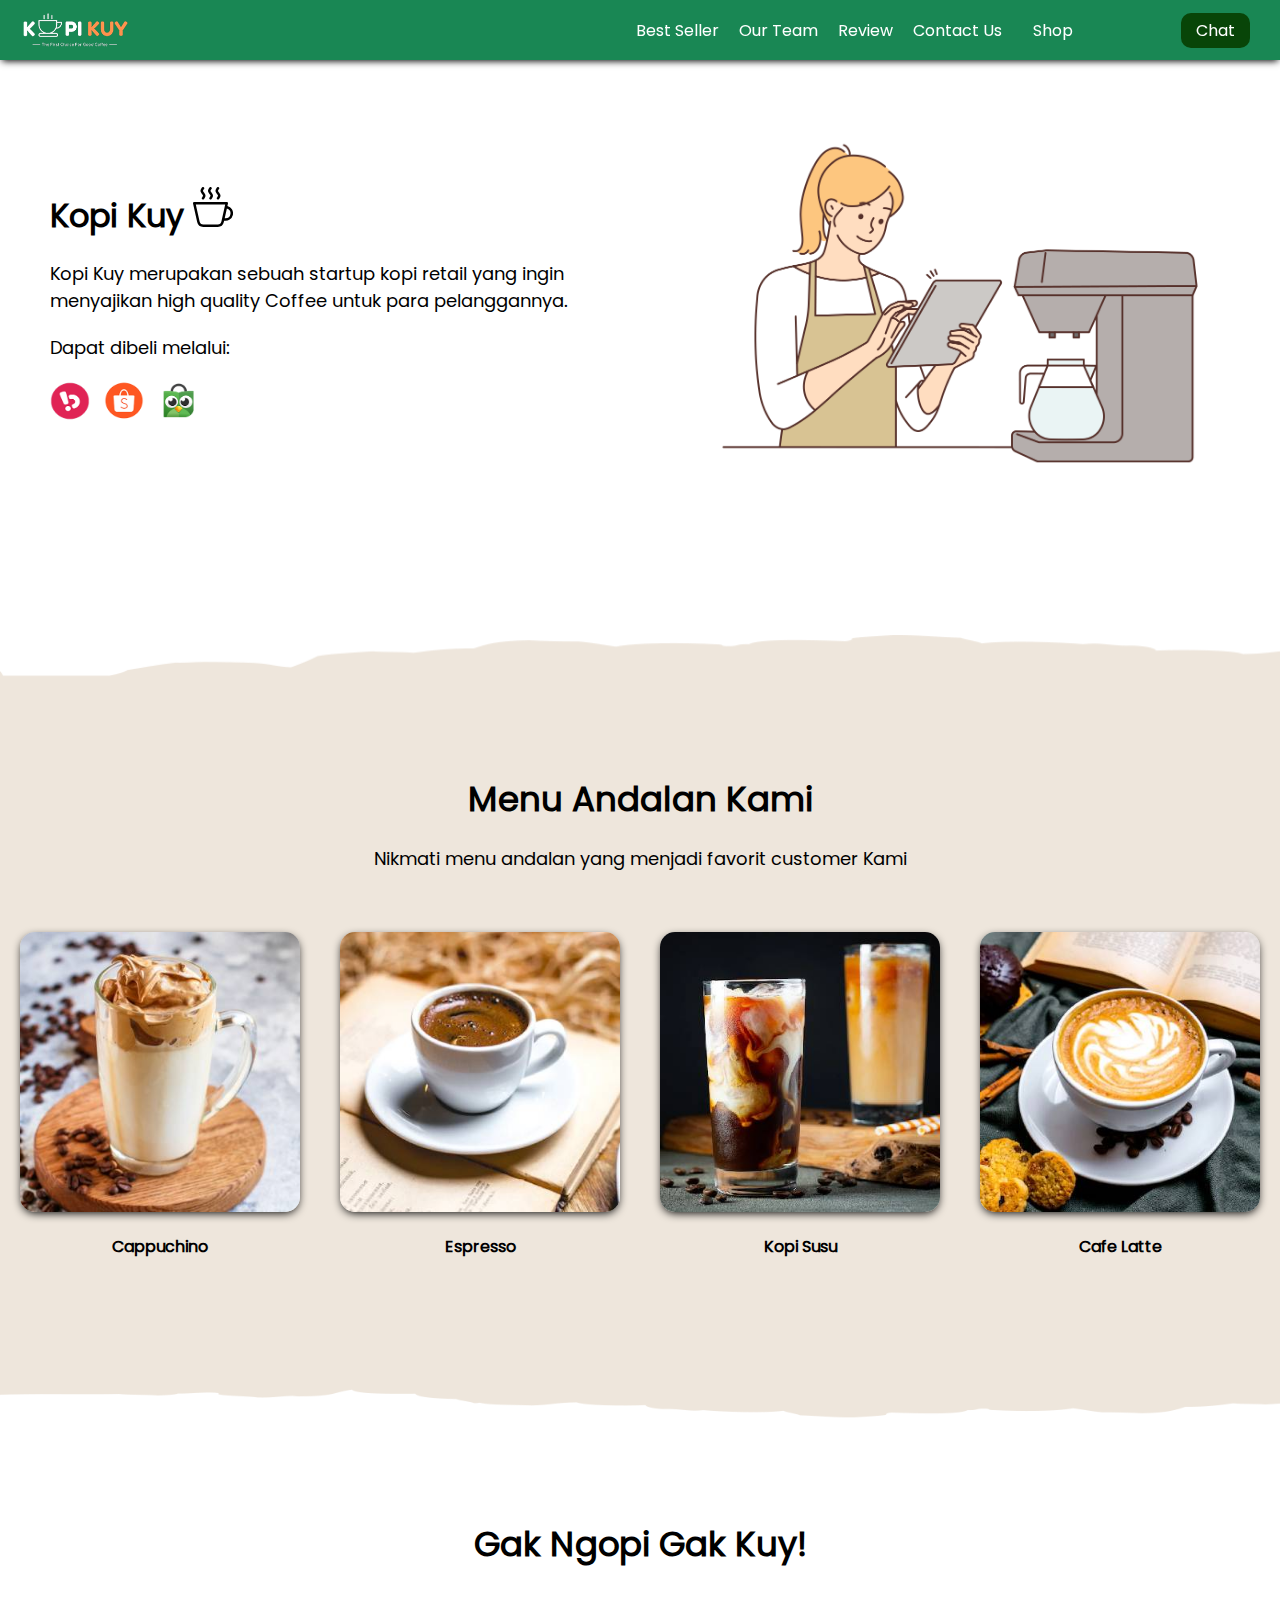
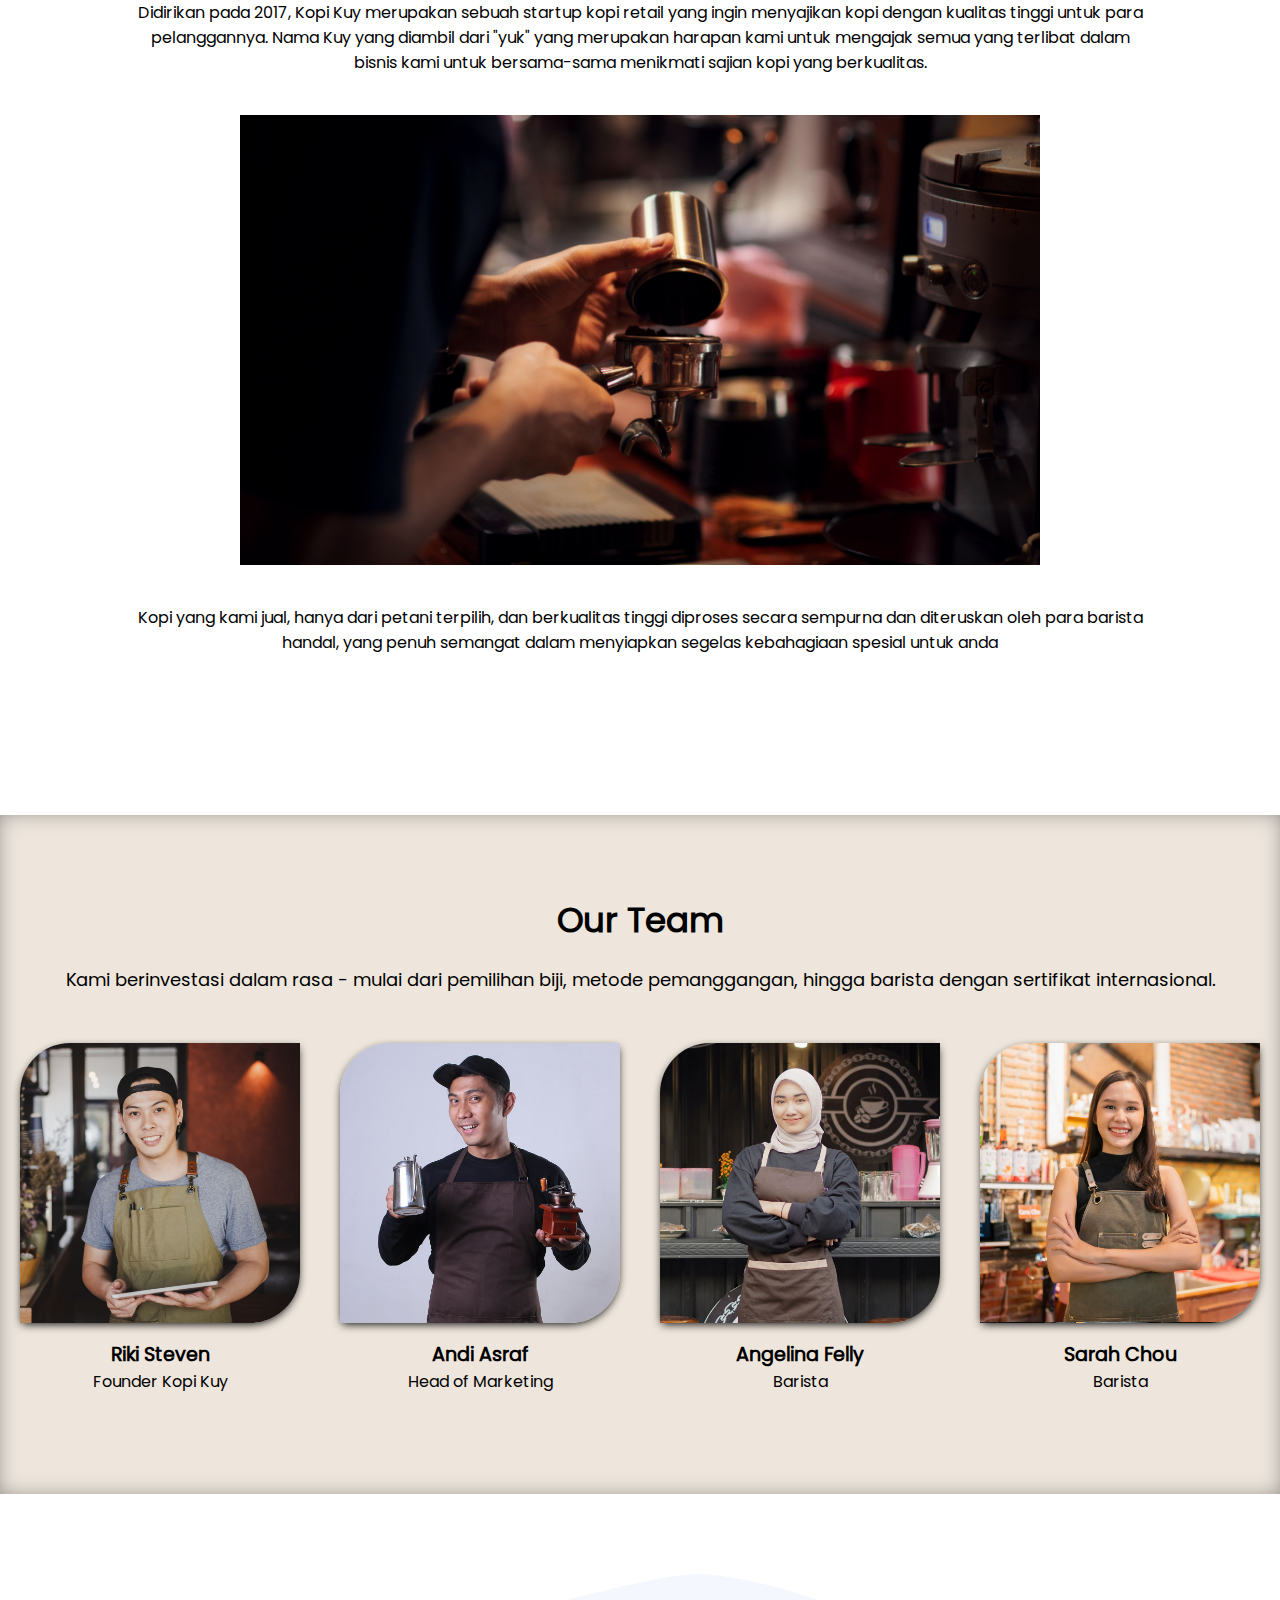
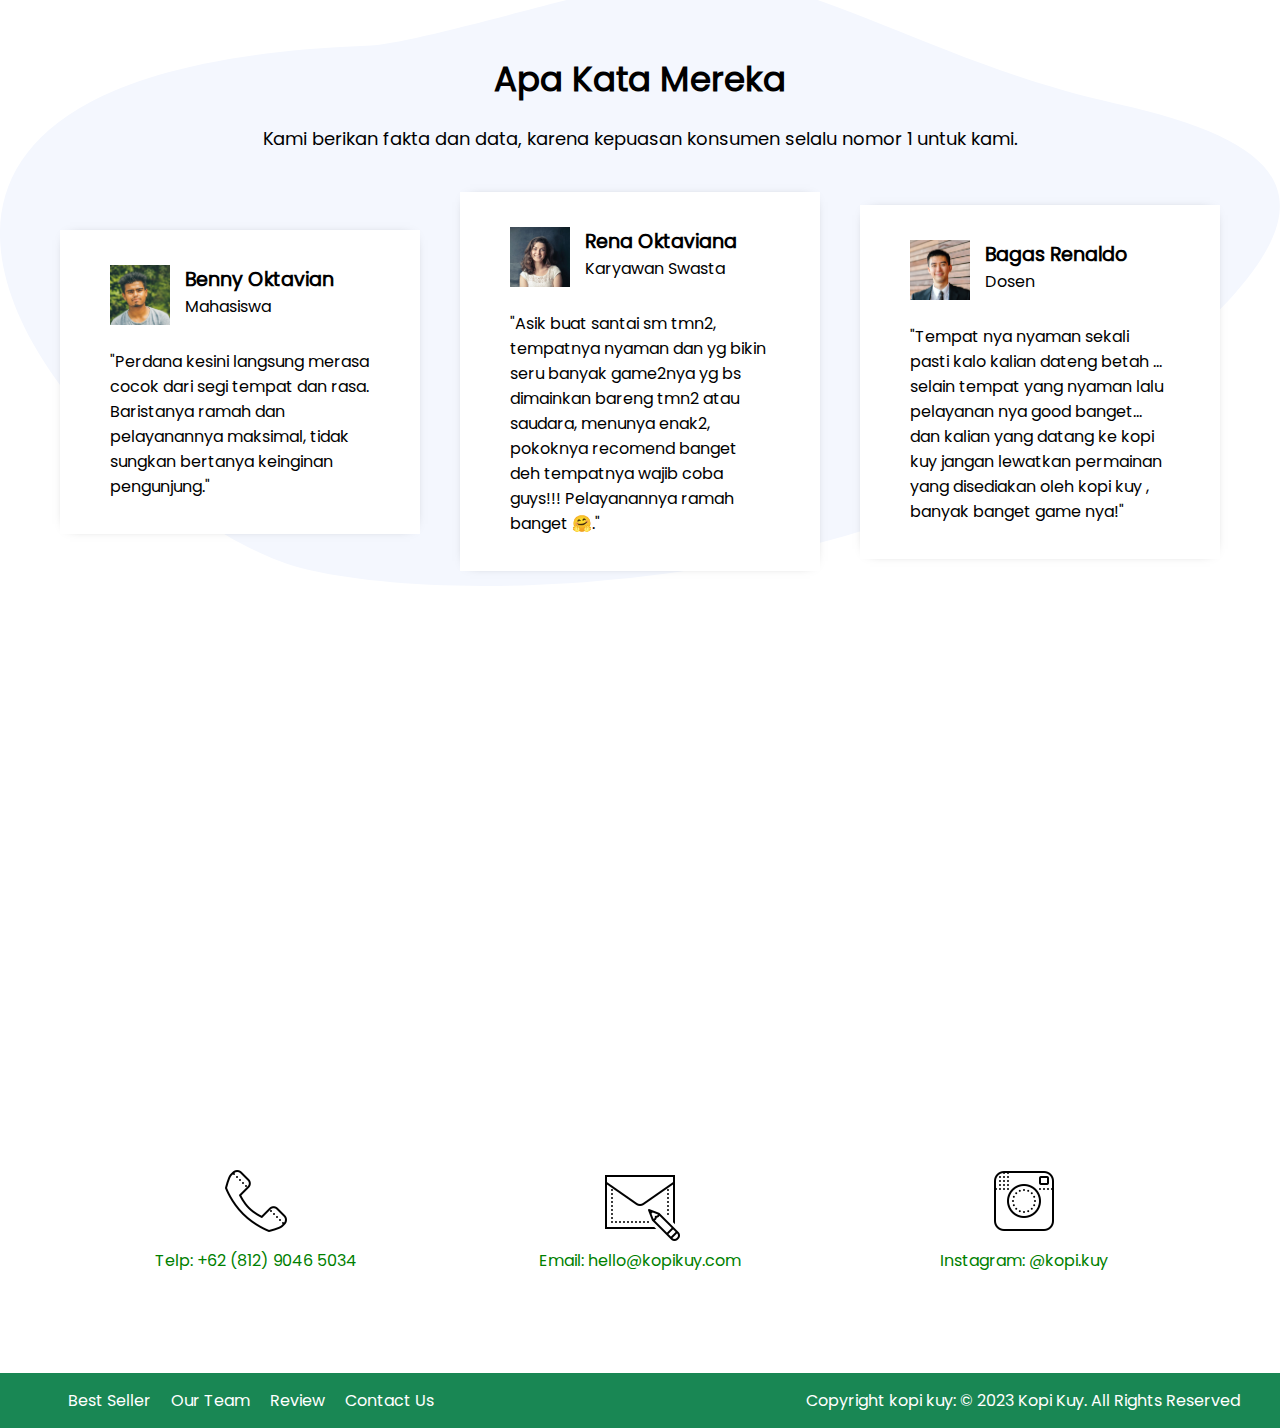
<file: index.html>
<!DOCTYPE html>
<html lang="id">

<head>
    <meta charset="UTF-8">
    <meta http-equiv="X-UA-Compatible" content="IE=edge">
    <meta name="viewport" content="width=device-width, initial-scale=1.0">
    <link rel="shortcut icon" href="images/favicon.ico" type="image/x-icon">
    <title>Website Kopi Kuy</title>
    <link rel="stylesheet" href="css/style.css">
</head>

<body>
    <nav>
        <img class="logo" src="images/logo/logo_kuy.png">
        <div class="navigasi">
            <a href="#best-seller">Best Seller</a>
            <a href="#our-team">Our Team</a>
            <a href="#review">Review</a>
            <a href="#contact-us">Contact Us</a>
        </div>
        <a class="shop" href="produk.html">Shop</a>
        <a class="chat" href="https://wa.me/628123456?text=Saya ingin bertanya" target="_blank">Chat</a>
    </nav>

    <!-- Tulis Kode HTML / <header> Setelah baris di bawah ini (baris 28) -->

    <header>
        <div class="kiri">
            <h1>Kopi Kuy <img src="images/icon/icon_kopi.svg" /></h1>
            <p>
                Kopi Kuy merupakan sebuah startup kopi retail yang ingin menyajikan
                high quality Coffee untuk para pelanggannya.
            </p>
            <p>Dapat dibeli melalui:</p>
            <div class="olshop">
                <img src="images/logo/logo_bukalapak.png" alt="" />
                <img src="images/logo/logo_shopee.png" alt="" />
                <img src="images/logo/logo_tokopedia.png" alt="" />
            </div>
        </div>
        <div class="kanan">
            <img src="images/header/header5.png " alt="" />
        </div>
    </header>
    
    <section class="best-seller" id="best-seller">
        <h2>Menu Andalan Kami</h2>
        <p>Nikmati menu andalan yang menjadi favorit customer Kami</p>
        <div class="produk">
            <img src="images/produk/product_capuchino.jpg" alt="" />
            <p>Cappuchino</p>
        </div>
        <div class="produk">
            <img src="images/produk/product_espresso.jpg" alt="" />
            <p>Espresso</p>
        </div>
        <div class="produk">
            <img src="images/produk/product_kopi_susu.jpg" alt="" />
            <p>Kopi Susu</p>
        </div>
        <div class="produk">
            <img src="images/produk/product_latte.jpg" alt="" />
            <p>Cafe Latte</p>
        </div>
    </section>
    
    <section class="about-us" id="about-us">
        <h2>Gak Ngopi Gak Kuy!</h2>
        <p>
            Didirikan pada 2017, Kopi Kuy merupakan sebuah startup kopi retail yang
            ingin menyajikan kopi dengan kualitas tinggi untuk para pelanggannya.
            Nama Kuy yang diambil dari "yuk" yang merupakan harapan kami untuk
            mengajak semua yang terlibat dalam bisnis kami untuk bersama-sama
            menikmati sajian kopi yang berkualitas.
        </p>
        <img src="images/about-us/barista.jpg" alt="" />
        <p>
            Kopi yang kami jual, hanya dari petani terpilih, dan berkualitas tinggi
            diproses secara sempurna dan diteruskan oleh para barista handal, yang
            penuh semangat dalam menyiapkan segelas kebahagiaan spesial untuk anda
        </p>
    </section>
    
    <section class="our-team" id="our-team">
        <h2>Our Team</h2>
        <p>
            Kami berinvestasi dalam rasa - mulai dari pemilihan biji, metode
            pemanggangan, hingga barista dengan sertifikat internasional.
        </p>
        <div class="team">
            <img src="images/team/team1.jpg" alt="" />
            <h3>Riki Steven</h3>
            <p>Founder Kopi Kuy</p>
        </div>
        <div class="team">
            <img src="images/team/team2.jpg" alt="" />
            <h3>Andi Asraf</h3>
            <p>Head of Marketing</p>
        </div>
        <div class="team">
            <img src="images/team/team3.jpg" alt="" />
            <h3>Angelina Felly</h3>
            <p>Barista</p>
        </div>
        <div class="team">
            <img src="images/team/team4.jpg" alt="" />
            <h3>Sarah Chou</h3>
            <p>Barista</p>
        </div>
    </section>
    
    <section class="review" id="review">
        <h2>Apa Kata Mereka</h2>
        <p>
            Kami berikan fakta dan data, karena kepuasan konsumen selalu nomor 1
            untuk kami.
        </p>
        <div class="testimoni">
            <img src="images/customer/customer1.jpg" alt="" />
            <div class="profile">
                <h3>Benny Oktavian</h3>
                <p>Mahasiswa</p>
            </div>
            <p>
                "Perdana kesini langsung merasa cocok dari segi tempat dan rasa.
                Baristanya ramah dan pelayanannya maksimal, tidak sungkan bertanya
                keinginan pengunjung."
            </p>
        </div>
        <div class="testimoni">
            <img src="images/customer/customer2.jpg" alt="" />
            <div class="profile">
                <h3>Rena Oktaviana</h3>
                <p>Karyawan Swasta</p>
            </div>
            <p>
                "Asik buat santai sm tmn2, tempatnya nyaman dan yg bikin seru banyak
                game2nya yg bs dimainkan bareng tmn2 atau saudara, menunya enak2,
                pokoknya recomend banget deh tempatnya wajib coba guys!!! Pelayanannya
                ramah banget 🤗."
            </p>
        </div>
        <div class="testimoni">
            <img src="images/customer/customer3.jpg" alt="" />
            <div class="profile">
                <h3>Bagas Renaldo</h3>
                <p>Dosen</p>
            </div>
            <p>
                "Tempat nya nyaman sekali pasti kalo kalian dateng betah ... selain
                tempat yang nyaman lalu pelayanan nya good banget... dan kalian yang
                datang ke kopi kuy jangan lewatkan permainan yang disediakan oleh kopi
                kuy , banyak banget game nya!"
            </p>
        </div>
    </section>
    
    <section class="contact-us" id="contact-us">
        <iframe
            src="https://www.google.com/maps/embed?pb=!1m14!1m8!1m3!1d7932.741866032694!2d106.668581!3d-6.214715!3m2!1i1024!2i768!4f13.1!3m3!1m2!1s0x2e69f9912c7f297b%3A0xe5a3a671dae861ab!2sKopi%20kuy!5e0!3m2!1sid!2sid!4v1680617229460!5m2!1sid!2sid"
            allowfullscreen="" loading="lazy" referrerpolicy="no-referrer-when-downgrade"></iframe>
        <div class="kontak">
            <img src="images/icon/icon_phone.png" alt="" />
            <p>Telp: +62 (812) 9046 5034</p>
        </div>
        <div class="kontak">
            <img src="images/icon/icon_mail.png" alt="" />
            <p>Email: hello@kopikuy.com</p>
        </div>
        <div class="kontak">
            <img src="images/icon/icon_instagram.png" alt="" />
            <p>Instagram: @kopi.kuy</p>
        </div>
    </section>
    
    <footer>
        <div class="navigasi">
            <a href="#">Best Seller</a>
            <a href="#">Our Team</a>
            <a href="#">Review</a>
            <a href="#">Contact Us</a>
        </div>
        <p>Copyright kopi kuy: © 2023 Kopi Kuy. All Rights Reserved</p>
    </footer>


    <!--
        Kode HTML tidak boleh lewat dari batas ini
        Pastikan setiap section di tutup
        misalnya kode <section class="best-seller"> harus ada
        di bawah kode </header> (perhatikan ada garis miringnya
        dan setiap section harus setelah kode </section>
        jangan menulis <section> di dalam <section>
    -->
</body>

</html>
</file>
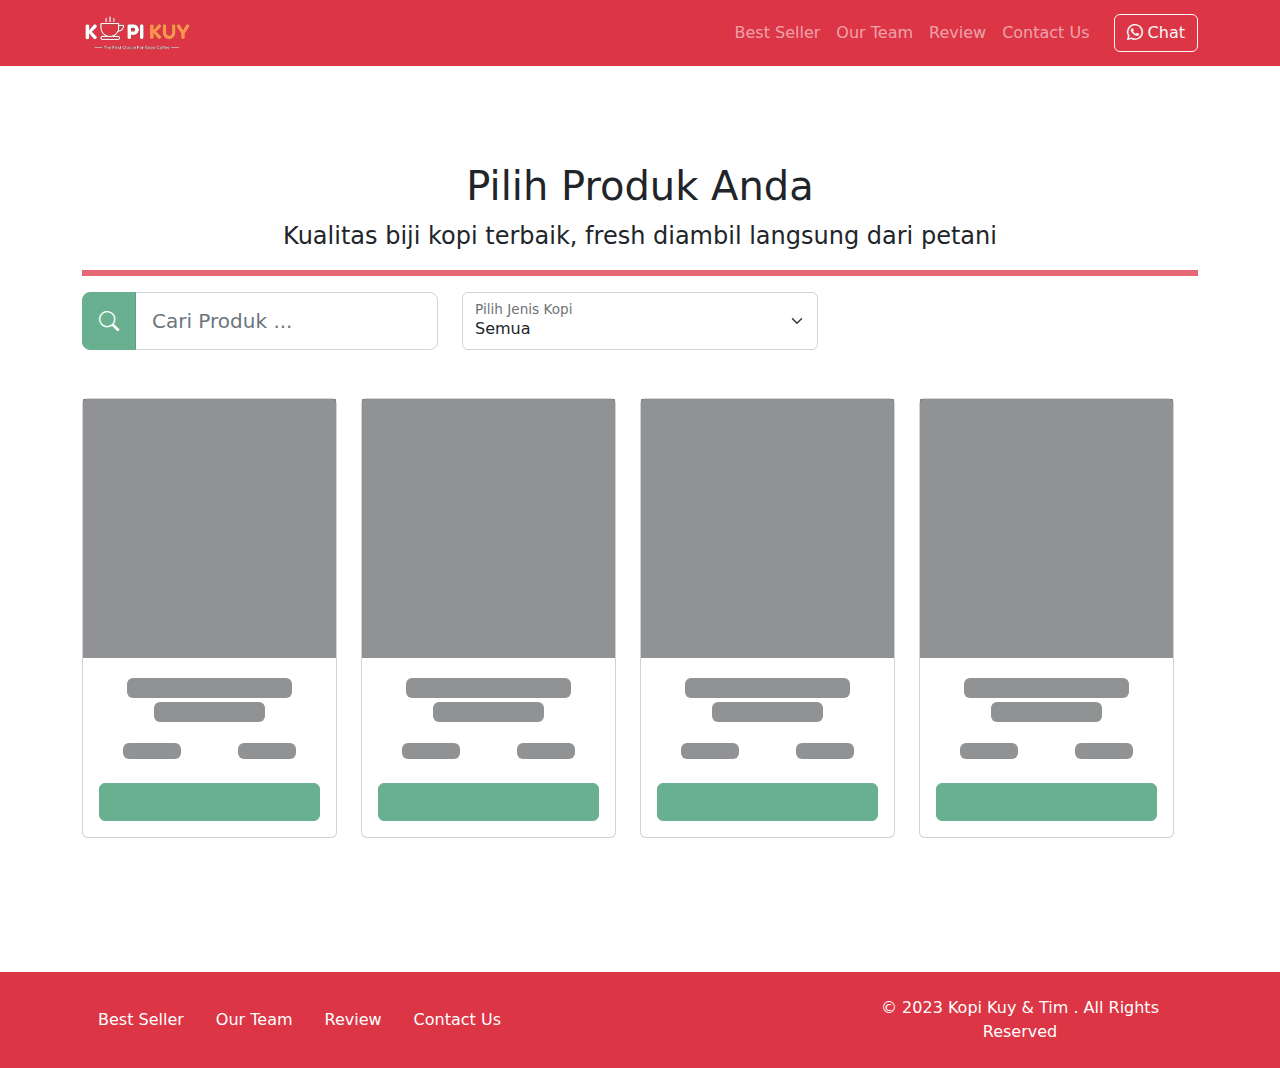
<file: produk.html>
<!DOCTYPE html>
<html lang="id">

<head>
    <meta charset="UTF-8">
    <meta http-equiv="X-UA-Compatible" content="IE=edge">
    <meta name="viewport" content="width=device-width, initial-scale=1.0">
    <link rel="shortcut icon" href="images/favicon/favicon.ico" type="image/x-icon">
    <title>Produk</title>
    <link rel="shortcut icon" href="images/favicon.ico" type="image/x-icon">
    <link rel="stylesheet" href="vendor/bootstrap/bootstrap.min.css">
    <link rel="stylesheet" href="vendor/bootstrap/bootstrap-icons.css">
    <script src="vendor/bootstrap/bootstrap.bundle.min.js"></script>
    <script src="js/jquery-3.6.3.min.js"></script>
    <style>
        /* tulis kode CSS internal di bawah sini */



        /* Batas Akhir penulisan kode CSS internal */
    </style>
</head>

<body>
    <!-- Tulis Kode Bootstrap Di Bawah Sini -->

    <nav class="navbar sticky-top navbar-dark bg-danger navbar-expand-lg bisadicopy">
        <div class="container">
            <a class="navbar-brand" href="index.html">
                <img src="images/logo/logo_kuy.png" height="40" alt="image">
            </a>
            <button class="navbar-toggler" type="button" data-bs-toggle="collapse" data-bs-target="#navbarNav11"
                aria-controls="navbarNav11" aria-expanded="false" aria-label="Toggle navigation">
                <span class="navbar-toggler-icon"></span>
            </button>
            <div class="collapse navbar-collapse" id="navbarNav11">
                <ul class="navbar-nav ms-auto">
                    <li class="nav-item">
                        <a class="nav-link" href="index.html#best-seller">Best Seller</a>
                    </li>
                    <li class="nav-item">
                        <a class="nav-link" href="index.html#our-team">Our Team</a>
                    </li>
                    <li class="nav-item">
                        <a class="nav-link" href="index.html#review">Review</a>
                    </li>
                    <li class="nav-item">
                        <a class="nav-link" href="index.html#contact-us">Contact Us</a>
                    </li>
                </ul>
                <a target="_blank" class="btn btn-outline-light ms-md-3"
                    href="https://wa.me/6281291551234?text=halo kopi kuy saya mau pesan"><i class="bi bi-whatsapp"></i>
                    Chat</a>
            </div>
        </div>
    </nav>

    <section class="riki-block produk text-center my-5 py-5">
        <div class="container">
            <h1>Pilih Produk Anda</h1>
            <p class="fs-4">Kualitas biji kopi terbaik, fresh diambil langsung dari petani</p>
            <hr class="border border-danger border-3 opacity-75">

            <!-- Ini Untuk Select -->
           <div class="row gap-2 gap-md-0">
                <div class="col-md-4">
                    <div class="input-group input-group-lg h-100">
                        <button aria-readonly="true" disabled class="btn btn-success" type="button" id="btn-cari-produk">
                            <i class="bi bi-search"></i>
                        </button>
                        <input id="cari-produk" type="search" class="form-control" placeholder="Cari Produk ..." aria-label="Cari produk search">
                      </div>
                </div>
                <div class="col-md-4">
                    <div class="form-floating">
                        <select class="form-select" id="select_kopi">
                            <option selected value="semua">Semua</option>
                            <option value="arabica">Arabica</option>
                            <option value="robusta">Robusta</option>
                            <option value="nonkopi">Non Kopi</option>
                        </select>
                        <label for="select_kopi">Pilih Jenis Kopi</label>
                    </div>
                </div>


            <div id="baris_produk" class="row row-cols-1 row-cols-sm-2 row-cols-md-3 row-cols-lg-4 text-center mt-5">
               

            </div>
        </div>
    </section>

    <footer class="riki-block footer-small py-4 bg-danger">
        <div class="container">
            <div class="row align-items-center">
                <div class="col-12 col-md-8">
                    <ul class="nav justify-content-center justify-content-md-start">
                        <li class="nav-item">
                            <a class="nav-link" href="index.html#best-seller">Best Seller</a>
                        </li>
                        <li class="nav-item">
                            <a class="nav-link" href="index.html#our-team">Our Team</a>
                        </li>
                        <li class="nav-item">
                            <a class="nav-link" href="index.html#review">Review</a>
                        </li>



                        
                        <li class="nav-item">
                            <a class="nav-link" href="index.html#contact-us">Contact Us</a>
                        </li>
                    </ul>
                </div>

                <div class="col-12 col-md-4 mt-4 mt-md-0 text-center text-md-right">
                    &copy; 2023 Kopi Kuy &amp; Tim . All Rights Reserved
                </div>
            </div>
        </div>
    </footer>


    <!-- Batas Akhir penulisan kode Bootstrap -->
    <script>
        /* Tulis Javascript Di bawah Sini */
        var sumber = "https://rikikurnia.com/prakerja/api/kopi"
        var sumber2 = "data.json"
        var selectedData = [];

        var $produkNotFound = $("#produk_not_found");
        var $backTop = $("#back-top");

        $produkNotFound.hide();

        $backTop.click(function () {
            $("html, body").scrollTop(0);
        });

        function showLoadingFetchData() {
            [1,2,3,4].forEach(item => {
                baris_produk.innerHTML += `
                        <div class="col mb-4">
                            <div class="card p-0" aria-hidden="true">
                                <span class="placeholder" style="height: 259px;"></span>
                                <div class="card-body">
                                    <h5 class="card-title placeholder-glow">
                                        <span class="placeholder col-9 rounded"></span>
                                        <span class="placeholder col-6 rounded"></span>
                                    </h5>
                                    <p class="card-text placeholder-glow d-flex gap-2 justify-content-between my-4 mx-4">
                                        <span class="placeholder col-4 rounded"></span>
                                        <span class="placeholder col-4 rounded"></span>
                                    </p>
                                    <a class="btn btn-success disabled placeholder w-100"></a>
                                </div>
                            </div>
                        </div>
                    `;
            });
        }

        function fetchData(dipilih) {
            showLoadingFetchData();
            if (dipilih === "semua") {
                $.when(
                    $.getJSON(sumber),
                    $.getJSON(sumber2)
                ).then(function (dataSumber, dataSumber2) {
                    selectedData = [...dataSumber[0].robusta, ...dataSumber2[0].nonkopi, ...dataSumber[0].arabica];
                    displayData(selectedData);
                });
            } else if (dipilih === "nonkopi") {
                $.getJSON(sumber2).then(function (data) {
                    selectedData = data.nonkopi;
                    displayData(selectedData);
                });
            } else {
                $.getJSON(sumber).then(function (data) {
                    selectedData = data[dipilih];
                    displayData(selectedData);
                });
            }
        }

        function displayData(data_kopi) {
            baris_produk.innerHTML = "";

            if (data_kopi.length === 0) {
                $produkNotFound.show();
            } else {
                $produkNotFound.hide();
                data_kopi.forEach(item => {
                    baris_produk.innerHTML += `<div class="col mb-4">
                            <div class="card">
                                <img src="${item.foto}" class="card-img-top" alt="...">
                                <div class="card-body">
                                    <h5 class="card-title">${item.nama}</h5>
                                    <div class="row hargasize my-4">
                                        <div class="col">
                                            ${item.size}
                                        </div>
                                        <div class="col fw-bold text-primary">
                                            Rp. ${item.harga}
                                        </div>
                                    </div>
                                    <a href="${item.link}" class="btn btn-success w-100"><i class="bi bi-cart4"></i> Beli</a>
                                </div>
                            </div>
                        </div>`;
                });
            }
        }

        $(document).ready(function () {
            fetchData("semua");

            $("#select_kopi").change(function () {
                var dipilih = $(this).val();
                fetchData(dipilih);
            });

            $("#filter_harga").change(function () {
                var dipilih = $(this).val();
                var keyword = $("#cari-produk").val().toLowerCase();
                
                if (dipilih === "paling_mahal") {
                    selectedData.sort((a, b) => b.harga - a.harga);
                } else if (dipilih === "paling_murah") {
                    selectedData.sort((a, b) => a.harga - b.harga);
                }

                if (keyword !== "") {
                    var filteredData = selectedData.filter(item => item.nama.toLowerCase().includes(keyword));
                    displayData(filteredData);
                } else {
                    // If no search keyword, display the sorted selectedData
                    displayData(selectedData);
                }
            });

            $("#cari-produk").on("input", function () {
                var keyword = $(this).val().toLowerCase();
                var filteredData = selectedData.filter(item => item.nama.toLowerCase().includes(keyword));
                displayData(filteredData);
            });
        });


        /* Batas Akhir penulisan kode Javascript */
    </script>
</body>

</html>
</file>
<file: css/style.css>
/* Kode * di bawah ini untuk mereset tampilan setiap web browser supaya seragam */

* {
   box-sizing: border-box;
   margin: 0;
   padding: 0;
}

html {
   /* scroll-behavior: smooth agar scroll ketika klik pada navigasi menjadi halus */
   scroll-behavior: smooth;
}

/* 
Kode di bawah ini untuk mengatur nav sampai footer agar memiliki tampilan flexibel
selengkapnya akan di bahas di hari ke 3
*/

nav,
header,
section,
footer {
   /* 
      display: flex memiliki pengaturan yang dapat mengatur agar elemen
      di dalamnya memiliki ukuran yang fleksibel
      digunakan saat ada elemen yang isinya lebih dari satu kolom
   */
   display: flex;
   /* 
      align-items: center mengatur elemen di dalamnya rata tengah vertikal
   */
   align-items: center;

   /* 
      justify-content: center mengatur elemen di dalamnya rata tengah horizontal
   */
   justify-content: center;

   /* 
      flex-wrap: wrap mengatur agar jika lebar elemen berlebih, maka elemen
      akan otomatis diletakan di baris baru (tidak dipaksakan di satu baris)
   */
   flex-wrap: wrap;
}



/* 
Kode @font-face untuk menginstall font ke dalam Website 
src adalah untuk lokasi fontnya, font dapat di cari di website https://fonts.google.com/
dengan memberi nama family, maka kita mendaftarkan font tersebut ke dalam website
*/

@font-face {
   src: url(../fonts/poppins.woff2);
   font-family: 'Poppins';
}

body {
   /* 
   mendaftarkan semua teks pada body menjadi family Poppins 
   kenapa pada body? karena elemen body membungkus semua elemen dari nav section sampai footer
   */
   font-family: 'Poppins';
}

/*
Misalnya ada font dari google yang bernama Irish Grover yang berada di:
https://fonts.gstatic.com/s/irishgrover/v23/buExpoi6YtLz2QW7LA4flVgv__RP.woff2

maka bisa coba copy kode berikut untuk menginstall font tadi:

@font-face {
  font-family: 'Irish Grover';
  font-style: normal;
  font-weight: 400;
  src: url(https://fonts.gstatic.com/s/irishgrover/v23/buExpoi6YtLz2QW7LA4flVgv__RP.woff2) format('woff2');
}

Jika kode di atas sudah di copy
Nanti pada element yang ingin menggunakan font Irish Grover Tadi, tinggal diganti font-familynya
misal mau mengganti h1 dan h2 maka kodenya sebagai berikut:

h1,h2 {
   font-family: 'Irish Grover';
}

*/


a {
   /* menghilangkan garis bawah pada link */
   text-decoration: none;

   /* 
   color: adalah untuk mengganti warna tulisan.
   color:unset digunakan pada a untuk menghilangkan warna bawaan pada link (biasanya warna biru) 
   */
   color: unset;
}

h2 {
   /* mengatur ukuran huruf ke 34 pixel */
   font-size: 34px;
}

h3 {
   /* mengatur ukuran huruf ke 1.2rem */
   font-size: 1.2rem;
}

h1,
h2,
h3 {
   /* mengatur tebal huruf bisa bold, normal*/
   font-weight: bold;
}

img {
   /* 
      kode max-width artinya lebar maksimal
      mengatur agar semua elemen img memiliki lebar maksimal 100% agar
      besar gambar tidak melebihi layar ataupun elemen pembungkus
   */
   max-width: 100%;
}

/* Navigasi */

nav {
   /* 
   background-color mengatur warna latar belakang 
   untuk pengguna hp, pergantian warna tidak bisa seperti vs code
   hanya dapat menggunakan warna bahasa inggris seperti: red, green, brown, purple dsb
   untuk pengguna vscode silahkan arahkan mouse ke kotak warna di bawah
   untuk mengganti warna sesuai keinginan
   */
   background-color: #198754;

   /* box-shadow membuat efek bayangan */
   box-shadow: 0 3px 7px -2px #000;

   /* width mengatur lebar elemen. 100% agar lebarnya full dari kiri sampai kanan layar */
   width: 100%;

   /* 
   padding digunakan untuk memberi jarak ke dalam. 
   efeknya bila digunakan pada elemen yang memiliki warna latar akan membuat elemen tersebut 'gemuk'
   padding-top artinya jarak ke atas, nilai padding dapat berupa
   padding-top, padding-bottom, padding-left, padding-right
   */
   padding-top: 10px;
   padding-bottom: 10px;

   /* 
   position mengatur posisi elemen, position:fixed supaya elemen nav akan ikut menempel di atas layar
   saat kita scroll ke bawah. Jika ingin navigasi gak nempel, bisa menggunakan position:static;
   */
   position: fixed;

   /* Nilai z-index semakin besar, maka elemen akan semakin di depan */
   z-index: 500;
}

img.logo {
   /* height mengatur tinggi elemen */
   height: 40px;
   /* penjelasan margin mirip dengan padding, fungsinya untuk memberi jarak pada elemen */
   margin-left: 20px;
}

div.navigasi {
   margin-left: auto;
   margin-right: 15px;
}

nav a {
   color: #fff;
   padding-left: 8px;
   padding-right: 8px;
}

a.shop {
   margin-right: 100px;
}

a.chat {
   margin-right: 30px;
   background-color: rgb(8, 69, 8);
   color: #fff;
   padding-top: 5px;
   padding-right: 15px;
   padding-bottom: 5px;
   padding-left: 15px;
   border-radius: 10px;
}


/* 
   PERHATIKAN bahwa dalam mengatur elemen, nama elemen langsung ditulis
   sedangkan untuk mengatur class, dibutuhkan tanda titik (.) terlebih dulu
   img {} berarti seluruh elemen dengan tag img (<img src="....">), 
   sedangkan .img artinya hanya elemen dengan class img (<img class="img" src="...">) 
*/


/* HEADER */


header,
section {
   /*
    padding mengatur jarak ke dalam
    pada padding dan margin ditambahkan top / right / bottom / top 
    untuk mengatur jarak masing-masing 
   */
   padding-top: 80px;
   padding-bottom: 80px;

   /* margin mengatur jarak ke luar */
   margin-bottom: 80px;
}

/* penulisan CSS dapat digabung dengan beberapa elemen */
header div.kiri,
header div.kanan {
   /* width mengatur lebar elemen. 50% artinya setengah ukuran elemen pembungkus */
   width: 50%;
   padding: 50px;
}

header h1 {
   margin-bottom: 20px;
}

header p {
   /* font-size digunakan untuk mengatur ukuran huruf */
   font-size: 18px;
   margin-bottom: 20px;
}

div.olshop img {
   width: 40px;
   /* aspect-ratio:1 agar tinggi menyesuaikan width */
   aspect-ratio: 1;
   margin-right: 10px;
}

/* Best Seller */

section.best-seller {
   position: relative;

   /* background-color mengatur warna latar belakang elemen */
   background-color: #EEE6DC;

   /* text-align mengatur rata tulisan, bisa bernilai: left, right, center, justify */
   text-align: center;
}

/* 
terkait position, after, dan before memerlukan pemahaman mendalam
terkait layout pada CSS untuk dapat memahami secara penuh 
*/

section.best-seller::before,
section.best-seller::after {
   position: absolute;
   content: "";
   width: 100%;
   height: 76px;

   /* background-image untuk menambahkan gambar sebagai background */
   background-image: url(../images/background/garis-atas.png);

   /*background-size agar gambar latar menyesuaikan tinggi / lebar elemen */
   background-size: cover;

   top: -60px;
   left: 0;
}

section.best-seller::after {
   height: 60px;
   background-image: url(../images/background/garis-bawah.png);
   top: unset;
   bottom: -60px;
}

section.best-seller h2 {
   margin-bottom: 20px;
   width: 100%;
}

/* 
Penulisan section.best-seller > p berarti mengatur elemen p yang langsung
di bungkus oleh elemen <section class="best-seller">
aturan ini tidak berlaku untuk elemen <p> yang ada di dalam <div class="produk">
*/

section.best-seller>p {
   font-size: 18px;
   margin-bottom: 40px;
   width: 100%;
}

div.produk {
   /* 
      Penulisan padding dan margin seperti padding:20px ini penulisan singkat 
      yang berarti top, right, bottom, left nilainya sama, yaitu 20px 
   */
   padding: 20px;
   width: 25%;
}

div.produk img {
   /* transition membuat animasi transisi dari perubahan style, 0.3s berarti 0.3 detik */
   transition: all 0.3s ease;

   /* border-radius  Membuat sudut membulat */
   border-radius: 15px;

   /* box-shadow membuat efek bayangan */
   box-shadow: 0 3px 10px -2px #000;
}

/*

kode div.produk img:hover akan dijalankan saat mouse ada di atas elemen <img> yang ada
di dalam <div class="produk"> 
karena ada efek transition pada div.produk img 
maka akan menghasilkan efek animasi yang smooth

*/
div.produk img:hover {

   /* membuat transformasi, bisa berupa scale(1.05), rotate(180deg), translateY(-50px), dsb */
   transform: scale(0.9);
   border-radius: 50%;
}

div.produk p {
   margin-top: 15px;
   font-weight: bold;
}



/* About US */

section.about-us {
   /* max-width: 80%; mengatur lebar maksimal elemen tidak boleh melebihi 80% layar */
   max-width: 80%;

   /* margin-left dan margin-right auto akan membuat posisi elemen berada di tengah */
   margin-left: auto;
   margin-right: auto;
   text-align: center;
}

section.about-us h2 {
   margin-bottom: 30px;
   width: 100%;
}

section.about-us img {
   /* 
      Penulisan width: 800px dan max-width: 100% mengatur agar
      elemen memiliki lebar 800px namun tidak boleh melebihi 100% ukuran layar
   */
   width: 800px;
   max-width: 100%;
   margin: auto;
}

/*
section.about-us p:nth-child(2) berarti mengatur elemen ke 2 dengan jenis <p>
yang ada di dalam <section class="about-us">
*/

section.about-us p:nth-child(2) {
   margin-bottom: 40px;
}

section.about-us p:nth-child(4) {
   margin-top: 40px;
}


/* OUR TEAM */

section.our-team {
   background-color: #EEE6DC;
   box-shadow: inset 0px 0px 23px -6px #707070;
   text-align: center;
}

section.our-team h2 {
   margin-bottom: 20px;
   width: 100%;
}

section.our-team>p {
   margin-bottom: 30px;
   font-size: 18px;
   width: 800px;
   max-width: 90%;
   margin-left: auto;
   margin-right: auto;
   width: 100%;
}

div.team {
   width: 25%;
   padding: 20px;
}

div.team img {
   width: 100%;
   aspect-ratio: 1/1;
   object-fit: cover;
   box-shadow: 0 3px 10px -2px #000;
   border-radius: 50px 0px 50px 0px;
   margin-bottom: 10px;
}


/* REVIEW */

section.review {
   background-image: url(../images/background/bg-review.svg);
   /* 
      background-size: contain;
      membuat gambar latar belakang tidak terpotong
   */
   background-size: contain;

   /* 
      background-repeat: no-repeat;
      membuat gambar latar belakang tidak diulang (duplikat)
   */
   background-repeat: no-repeat;
   padding-left: 40px;
   padding-right: 40px;
   justify-content: space-around;
   /* align-items: stretch; membuat tinggi elemen di dalam .review .baris seragam */
   text-align: center;
}

section.review h2 {
   margin-bottom: 20px;
   width: 100%;
}

section.review>p {
   margin-bottom: 40px;
   font-size: 18px;
   width: 100%;
}

div.testimoni {
   width: 30%;
   display: flex;
   flex-wrap: wrap;
   padding: 35px 50px;
   box-shadow: 0px 0px 12px -10px #000;
   background-color: #fff;
}

div.testimoni img {
   width: 60px;
   height: 60px;
   margin-right: 15px;
   object-fit: cover;
}

div.profile {
   text-align: left;
   display: block;
   margin-bottom: 30px;
   width: calc(100% - 75px);
}

div.profile p {
   width: 100%;
   text-align: left;
}

div.testimoni>p {
   width: 100%;
   text-align: left;
}


/* CONTACT US */
section.contact-us {
   margin-bottom: 20px;
}

section.contact-us iframe {
   width: 100%;
   height: 300px;
   border: 0;
}

div.kontak {
   width: 30%;
   /* color mengatur warna tulisan */
   color: green;
   text-align: center;
   margin-top: 50px;
}


/* FOOTER */

footer {
   background-color: #198754;
   padding-top: 15px;
   padding-bottom: 15px;
   color: #fff;
   padding-right: 40px;
   padding-left: 40px;
}

footer div.navigasi {
   margin-left: 20px;
   margin-right: auto;
}

footer div.navigasi a {
   padding: 8px;
}

/* UNTUK kode RESPONSIF hari ke 3 tulis DI BAWAH sini */

@media (max-width:600px){

   header div.kiri,
   header div.kanan {
      width: 100%;
      text-align: center;
      padding: 20px;
   }

   div.navigasi {
      display: none;
   }

   a.shop {
      margin-right: 20px;
      margin-left: auto;
   }

   div.produk {
      width: 50%;
   }

   div.team {
      width: 50%;
   }

   div.testimoni {
      width: 100%;
   }

   div.kontak {
      width: 50%;
   }

}

/* Kode CSS Selesai di sini */
</file>
